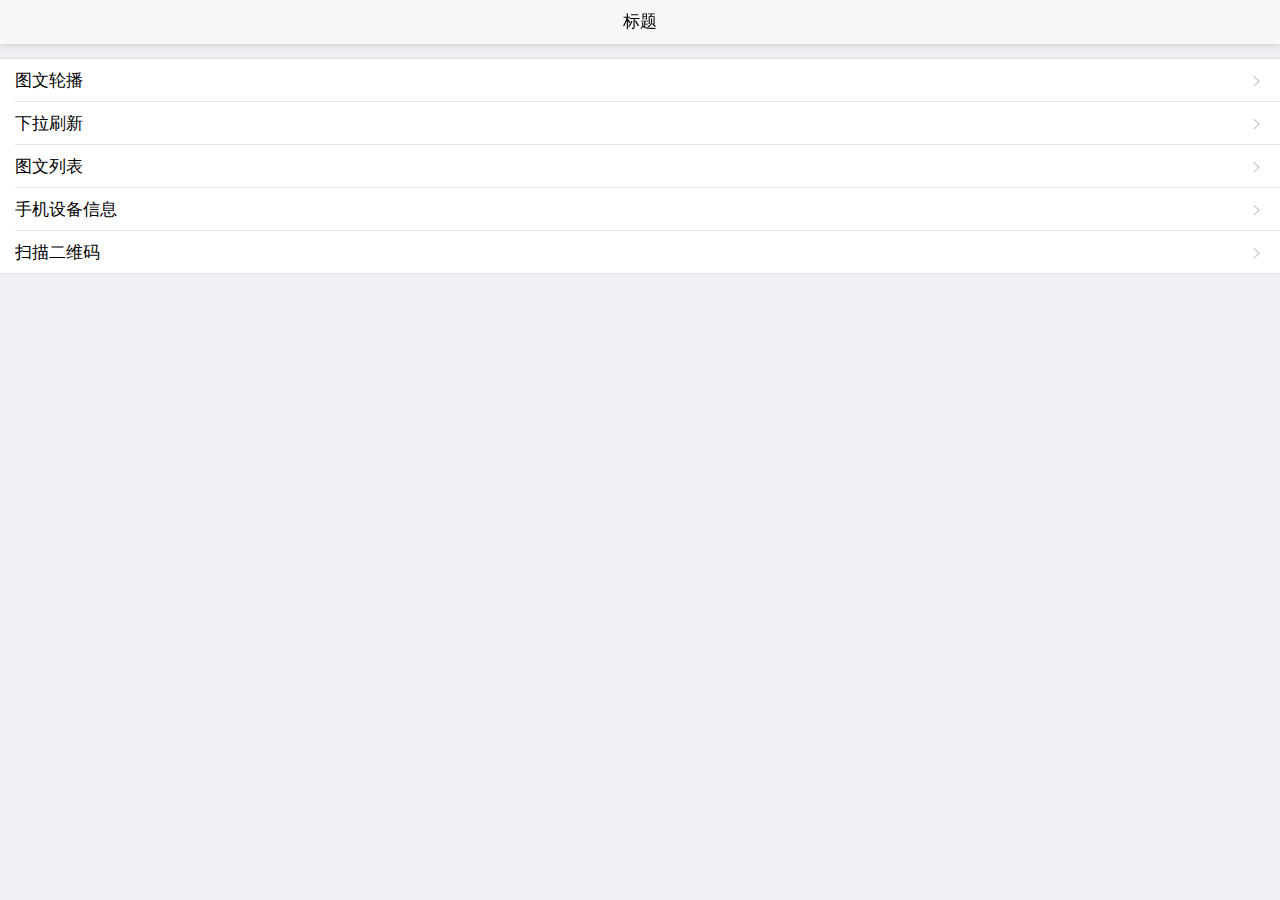
<file: index.html>
<!doctype html>
<html>

	<head>
		<meta charset="UTF-8">
		<title></title>
		<meta name="viewport" content="width=device-width,initial-scale=1,minimum-scale=1,maximum-scale=1,user-scalable=no" />
		<link href="css/mui.min.css" rel="stylesheet" />
		<script src="js/mui.min.js"></script>
		<script type="text/javascript">
			// 1：给a标签批量注册单击事件
			mui.ready(function() { // 此函数只调用一次，用匿名函数
				mui(".mui-table-view-cell").on('tap', 'a', function() { // 调用webview的方式来显示页面
					//获取id，this代表a标签
					var lang = this.getAttribute("lang");
					//					alert(lang);
					//					//传值给详情页面，通知加载新数据
					//					mui.fire(detail, 'getDetail', {
					//						id: id
					//					});
					//打开新闻详情
					mui.openWindow({
						url: lang
					});
				})
			}); // 当页面加载完毕时调用此函数
		</script>
	</head>

	<body>
		<header class="mui-bar mui-bar-nav">
			<h1 class="mui-title">标题</h1>
		</header>
		<div class="mui-content">
			<ul class="mui-table-view">
				<li class="mui-table-view-cell">
					<a class="mui-navigate-right" lang="slider.html">
						图文轮播
					</a>
				</li>
				<li class="mui-table-view-cell">
					<a class="mui-navigate-right" lang="listHead.html">
						下拉刷新
					</a>
				</li>
				<li class="mui-table-view-cell">
					<a class="mui-navigate-right" lang="list.html">
						图文列表
					</a>
				</li>
				<li class="mui-table-view-cell">
					<a class="mui-navigate-right" lang="device.html">
						手机设备信息
					</a>
				</li>
				<li class="mui-table-view-cell">
					<a class="mui-navigate-right" lang="barcode.html">
						扫描二维码
					</a>
				</li>
			</ul>
		</div>

	</body>

</html>
</file>
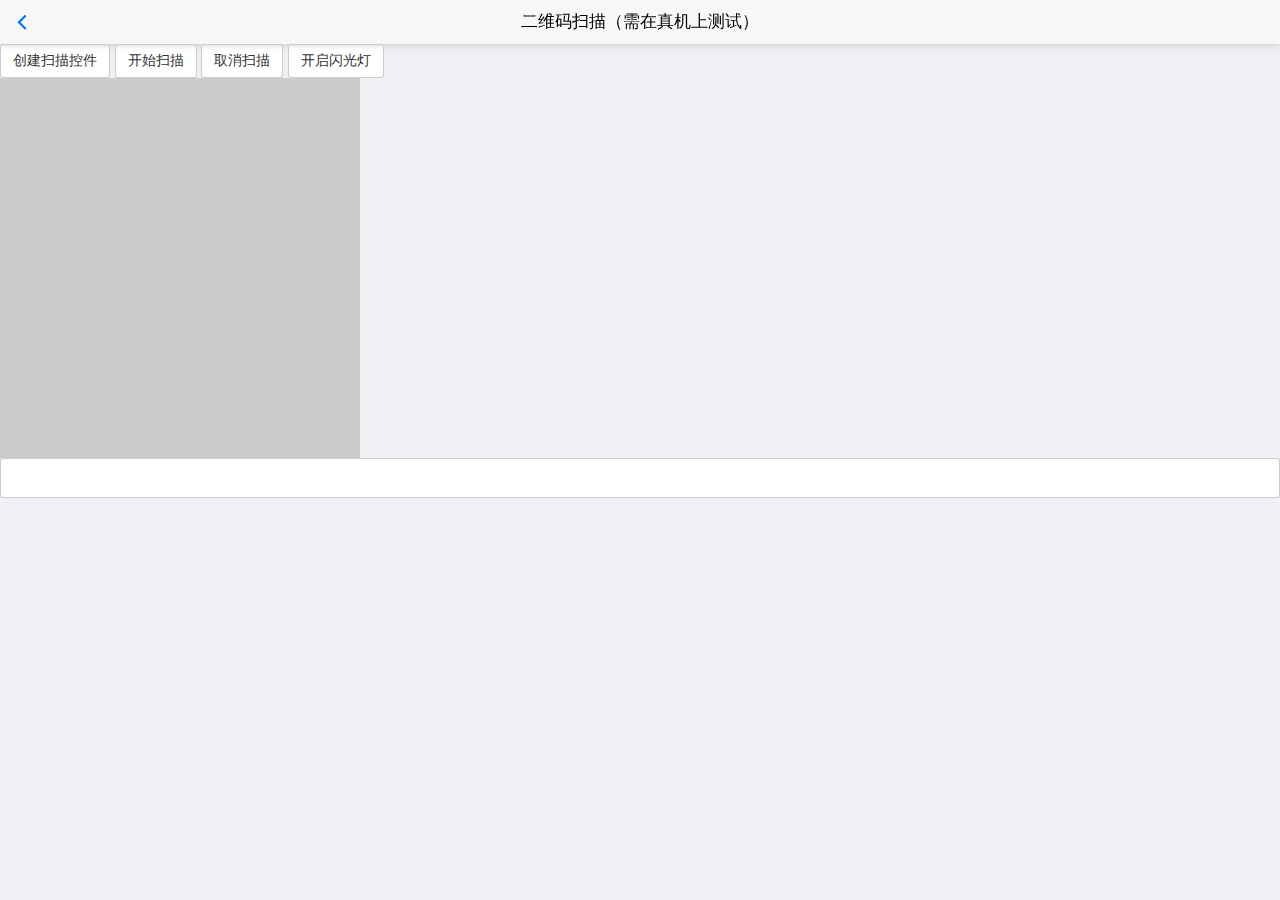
<file: barcode.html>
<!doctype html>
<html>

	<head>
		<meta charset="UTF-8">
		<title></title>
		<meta name="viewport" content="width=device-width,initial-scale=1,minimum-scale=1,maximum-scale=1,user-scalable=no" />
		<link href="css/mui.min.css" rel="stylesheet" />
		<style type="text/css">
			html,
			body {
				margin: 0px;
				padding: 0px;
				height: 100%;
			}
			
			#bcid {
				background: #CCC;
				height: 380px;
				width: 360px;
			}
		</style>

		<script src="js/mui.min.js"></script>
		<script type="text/javascript">
			// 扩展API加载完毕后调用onPlusReady回调函数 
			//document.addEventListener("plusready", onPlusReady, false);
			// 扩展API加载完毕，现在可以正常调用扩展API
			//function onPlusReady() {
			//	var e = document.getElementById("scan");
			//	e.removeAttribute("disabled");
			//}
			var scan = null;
			mui.plusReady(function() {
				// 手机设备准备就绪时，可创建扫描控件，且创建一次
				scan = new plus.barcode.Barcode('bcid');
				// 扫描成功事件则绑定一个函数onmarked
				scan.onmarked = onmarked;
			});
			
			// 绑定函数（type-二维码类型，result-扫描得到的数据）
			function onmarked(type, result) {
				var text = '未知: ';
				switch(type) {
					case plus.barcode.QR:
						text = 'QR: ';
						break;
					case plus.barcode.EAN13:
						text = 'EAN13: ';
						break;
					case plus.barcode.EAN8:
						text = 'EAN8: ';
						break;
				}
				//alert(text + result);
				var txt = document.querySelector('#text');
				txt.value = text + result; // #text是一个input标签
			}

			function startRecognize() {
			//	scan = new plus.barcode.Barcode('bcid');
			//	scan.onmarked = onmarked;
			}

			function startScan() {
				scan.start();
			}

			function cancelScan() {
				scan.cancel();
			}
			var isOpen = false;
			function setFlash() {
				isOpen = !isOpen;
				scan.setFlash(isOpen);
			}
		</script>
	</head>

	<body>
		<header class="mui-bar mui-bar-nav">
			<a class="mui-action-back mui-icon mui-icon-left-nav mui-pull-left"></a>
			<h1 class="mui-title">二维码扫描（需在真机上测试）</h1>
		</header>
		<div class="mui-content">
			<!-- 四个按钮捆绑了事件 -->
			<input type='button' onclick='startRecognize()' value='创建扫描控件' />
			<input type='button' onclick='startScan()' value='开始扫描' />
			<input type='button' onclick='cancelScan()' value='取消扫描' />
			<input type='button' onclick='setFlash()' value='开启闪光灯' />
			<div id="bcid"></div>
			<input type='text' id='text' />
		</div>

	</body>

</html>
</file>
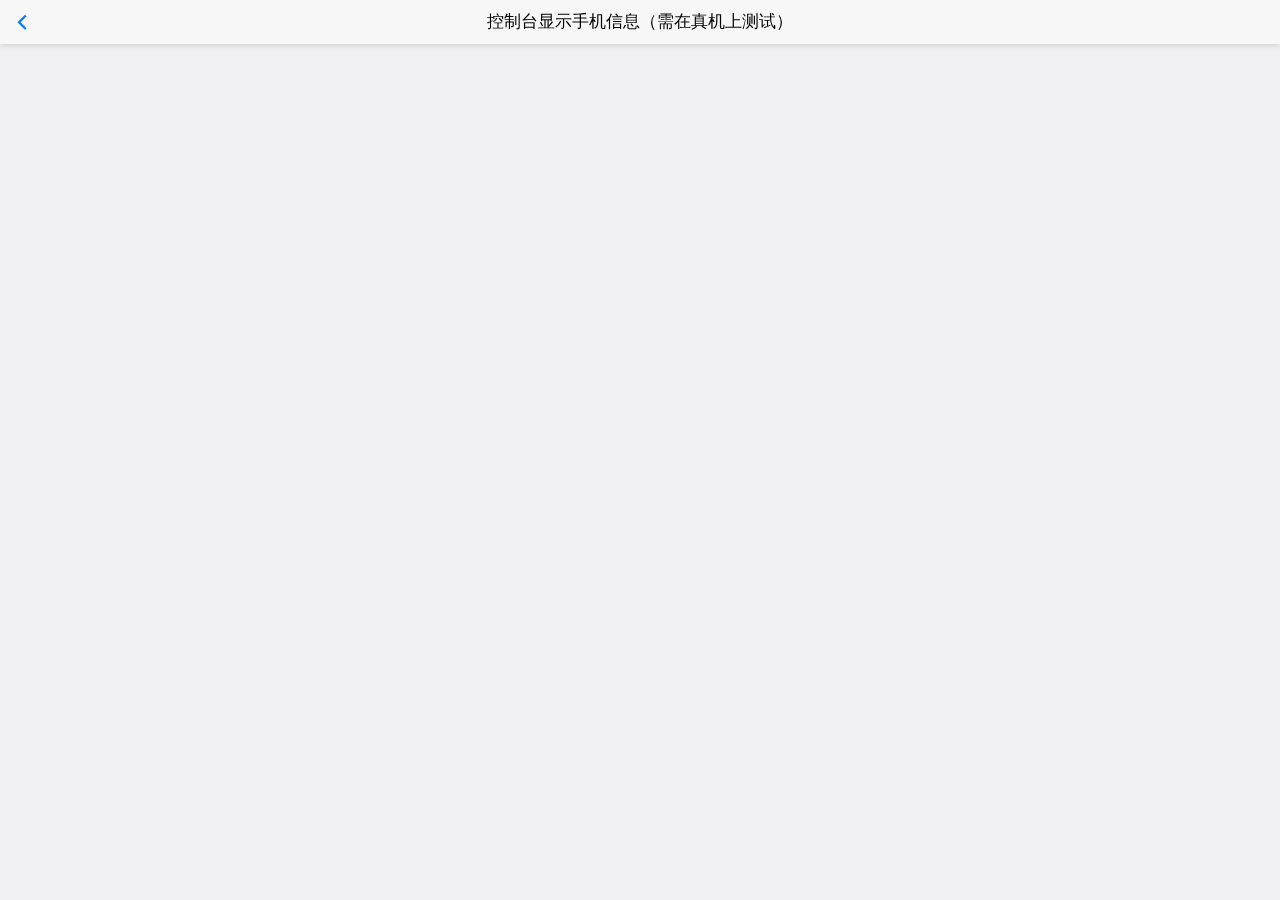
<file: device.html>
<!doctype html>
<html>

	<head>
		<meta charset="UTF-8">
		<title></title>
		<meta name="viewport" content="width=device-width,initial-scale=1,minimum-scale=1,maximum-scale=1,user-scalable=no" />
		<link href="css/mui.min.css" rel="stylesheet" />
		<script src="js/mui.min.js"></script>
		<script type="text/javascript">
			//mui.ready(); // 页面加载完毕
			mui.plusReady(function() { // 手机就绪完毕
				console.info("imei: " + plus.device.imei);
				console.info("vendor: " + plus.device.vendor);
				plus.device.dial('10086', true);
			});
		</script>
	</head>

	<body>
		<header class="mui-bar mui-bar-nav">
			<a class="mui-action-back mui-icon mui-icon-left-nav mui-pull-left"></a>
			<h1 class="mui-title">控制台显示手机信息（需在真机上测试）</h1>
		</header>

	</body>

</html>
</file>
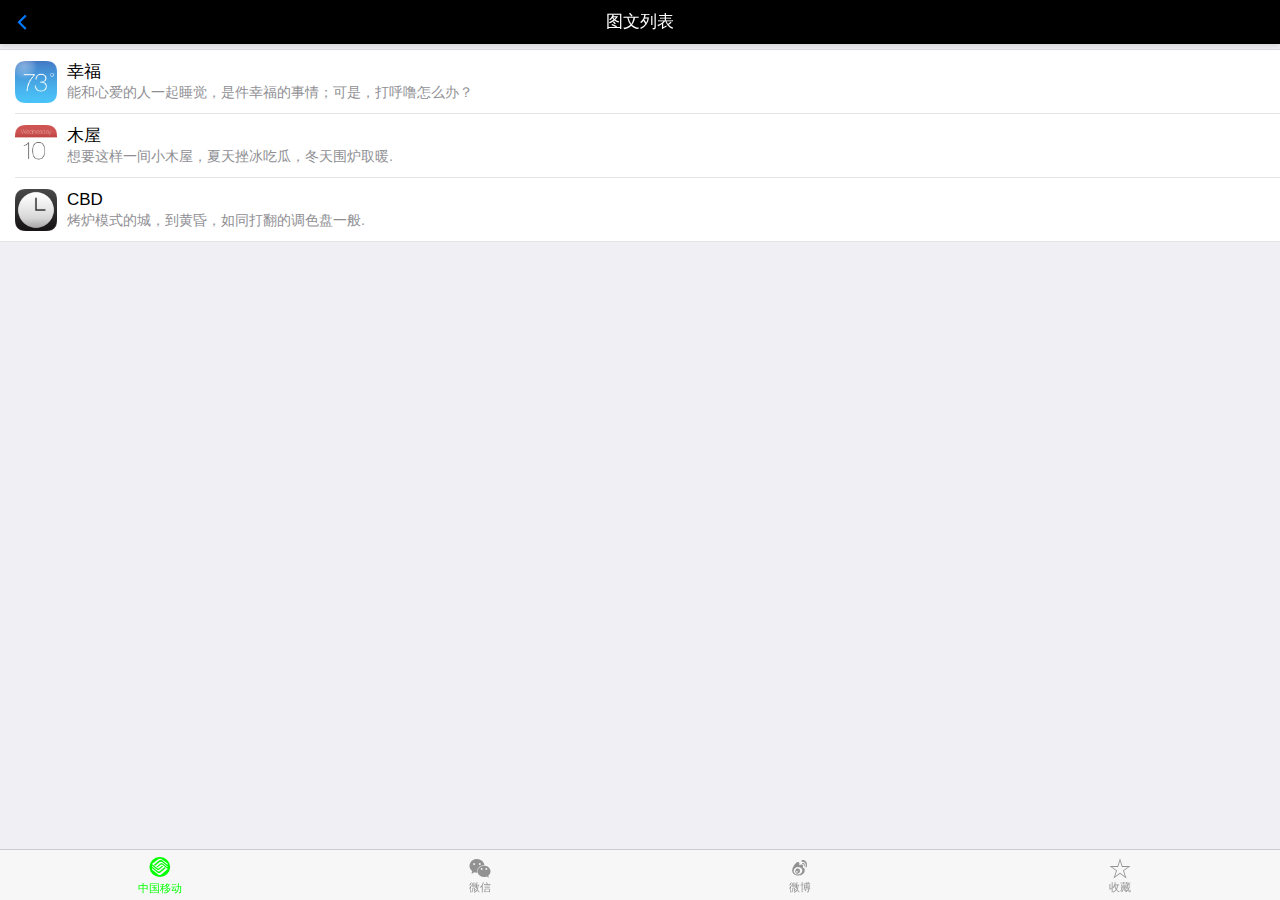
<file: list.html>
<!DOCTYPE html>
<!--HTML5的声明-->
<html>

	<head>
		<meta charset="utf-8">
		<!--页面支持屏幕自动适配-->
		<meta name="viewport" content="width=device-width,initial-scale=1,minimum-scale=1,maximum-scale=1,user-scalable=no" />
		<title></title>
		<script src="js/mui.min.js"></script>
		<link href="css/mui.min.css" rel="stylesheet" />
		<link href="css/iconfont.css" rel="stylesheet" />
		<!--自定义样式表，从上向下加载，下面CSS会覆盖上面CSS-->
		<style type="text/css">
			.mui-bar-nav{ 
				background: #000; 
			} 
			.mui-bar .mui-title{ 
				color: #fff; 
			}
			.mui-bar-tab .mui-tab-item.mui-active {
    				color: #00ff00;
    			}
    			.mui-bar-nav ~ .mui-content {
    				padding-top: 35px;
    			}
		</style>
		<!--mui页面初始化使用，后面下拉刷新会添加代码-->
		<!--
		<script type="text/javascript" charset="utf-8">
			mui.init();
		</script>
		-->
	</head>

	<body>
		<!--
    	作者：1797288700@qq.com
    	时间：2018-04-08
    	描述：mh ml mt
    -->
    		<header class="mui-bar mui-bar-nav">
    		    <a class="mui-action-back mui-icon mui-icon-left-nav mui-pull-left"></a>
    		    <h1 class="mui-title">图文列表</h1>
    		</header>
		<!--除顶部导航、底部选项卡两个控件之外，其它控件都建议放在.mui-content控件内-->
		<div class="mui-content">
		  <ul class="mui-table-view">
		      <li class="mui-table-view-cell mui-media">
		          <a href="javascript:;">
		              <img class="mui-media-object mui-pull-left" src="img/weather.png">
		              <div class="mui-media-body">
		                  幸福
		                  <p class="mui-ellipsis">能和心爱的人一起睡觉，是件幸福的事情；可是，打呼噜怎么办？</p>
		              </div>
		          </a>
		      </li>
		      <li class="mui-table-view-cell mui-media">
		          <a href="javascript:;">
		              <img class="mui-media-object mui-pull-left" src="img/calendar.png">
		              <div class="mui-media-body">
		                  木屋
		                  <p class="mui-ellipsis">想要这样一间小木屋，夏天挫冰吃瓜，冬天围炉取暖.</p>
		              </div>
		          </a>
		      </li>
		      <li class="mui-table-view-cell mui-media">
		          <a href="javascript:;">
		              <img class="mui-media-object mui-pull-left" src="img/clock.png">
		              <div class="mui-media-body">
		                  CBD
		                  <p class="mui-ellipsis">烤炉模式的城，到黄昏，如同打翻的调色盘一般.</p>
		              </div>
		          </a>
		      </li>
		  </ul>  
		</div>
		
		
		<nav class="mui-bar mui-bar-tab">
			<a class="mui-tab-item mui-active">
				<span class="mui-icon iconfont icon-yidong"></span>
				<span class="mui-tab-label">中国移动</span>
			</a>
			<a class="mui-tab-item">
				<span class="mui-icon mui-icon-weixin"></span>
				<span class="mui-tab-label">微信</span>
			</a>
			<a class="mui-tab-item">
				<span class="mui-icon mui-icon-weibo"></span>
				<span class="mui-tab-label">微博</span>
			</a>
			<a class="mui-tab-item">
				<span class="mui-icon mui-icon-star"></span>
				<span class="mui-tab-label">收藏</span>
			</a>
		</nav>
	</body>

</html>
</file>
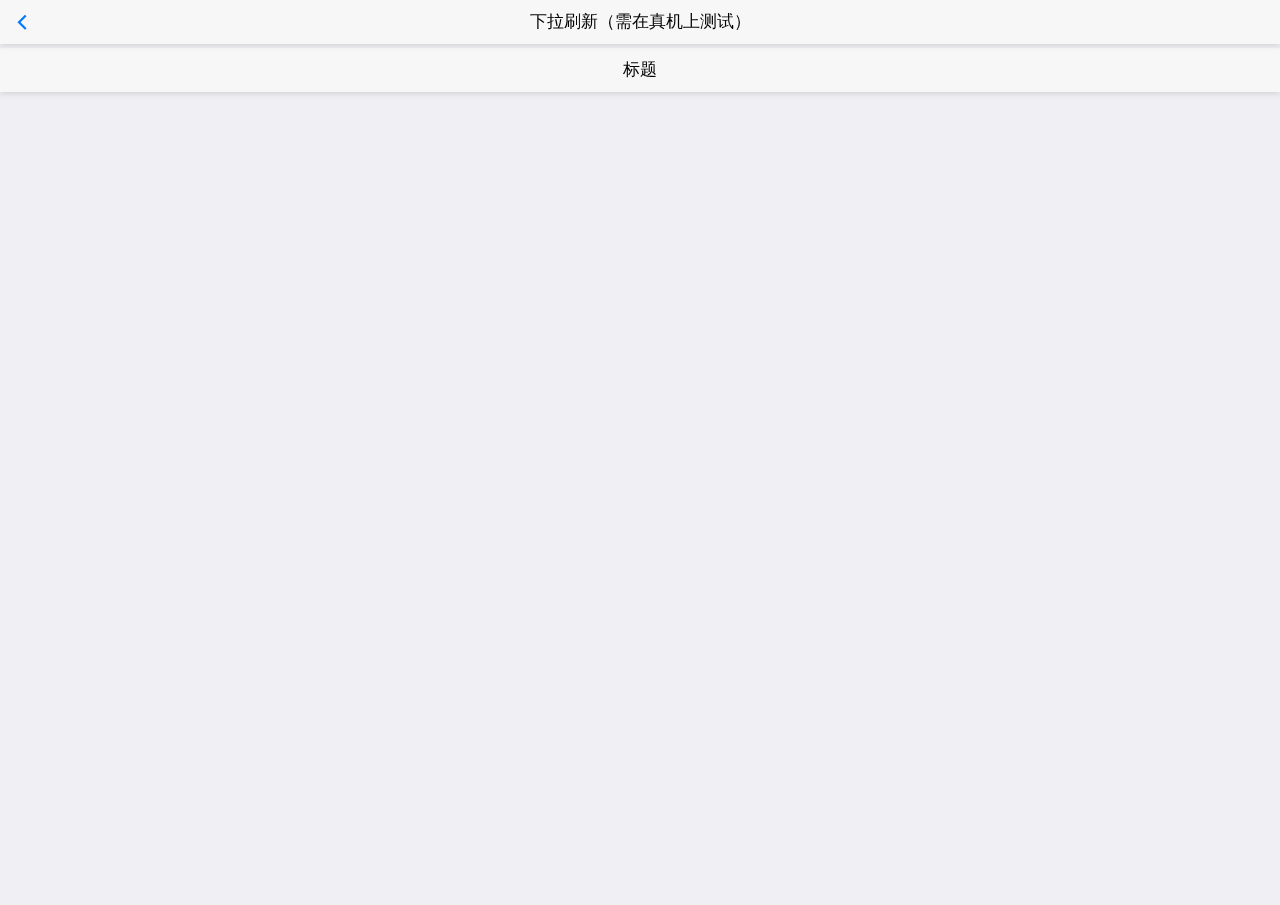
<file: listHead.html>
<!doctype html>
<html>

	<head>
		<meta charset="UTF-8">
		<title></title>
		<meta name="viewport" content="width=device-width,initial-scale=1,minimum-scale=1,maximum-scale=1,user-scalable=no" />
		<link href="css/mui.min.css" rel="stylesheet" />
		<script src="js/mui.min.js"></script>
		<script type="text/javascript">
			mui.init({
				// 配置下拉刷新子页面
				subpages: [{
					url: 'listView.html', //下拉刷新内容页面地址
					id: 'listView.html', //内容页面标志
					styles: {
						top: '48px' //内容页面顶部位置,需根据实际页面布局计算，若使用标准mui导航，顶部默认为48px；
					}
				}]
			});
		</script>
	</head>

	<body>
		<header class="mui-bar mui-bar-nav">
		    <a class="mui-action-back mui-icon mui-icon-left-nav mui-pull-left"></a>
		    <h1 class="mui-title">下拉刷新（需在真机上测试）</h1>
		</header>

	</body>

</html>
</file>
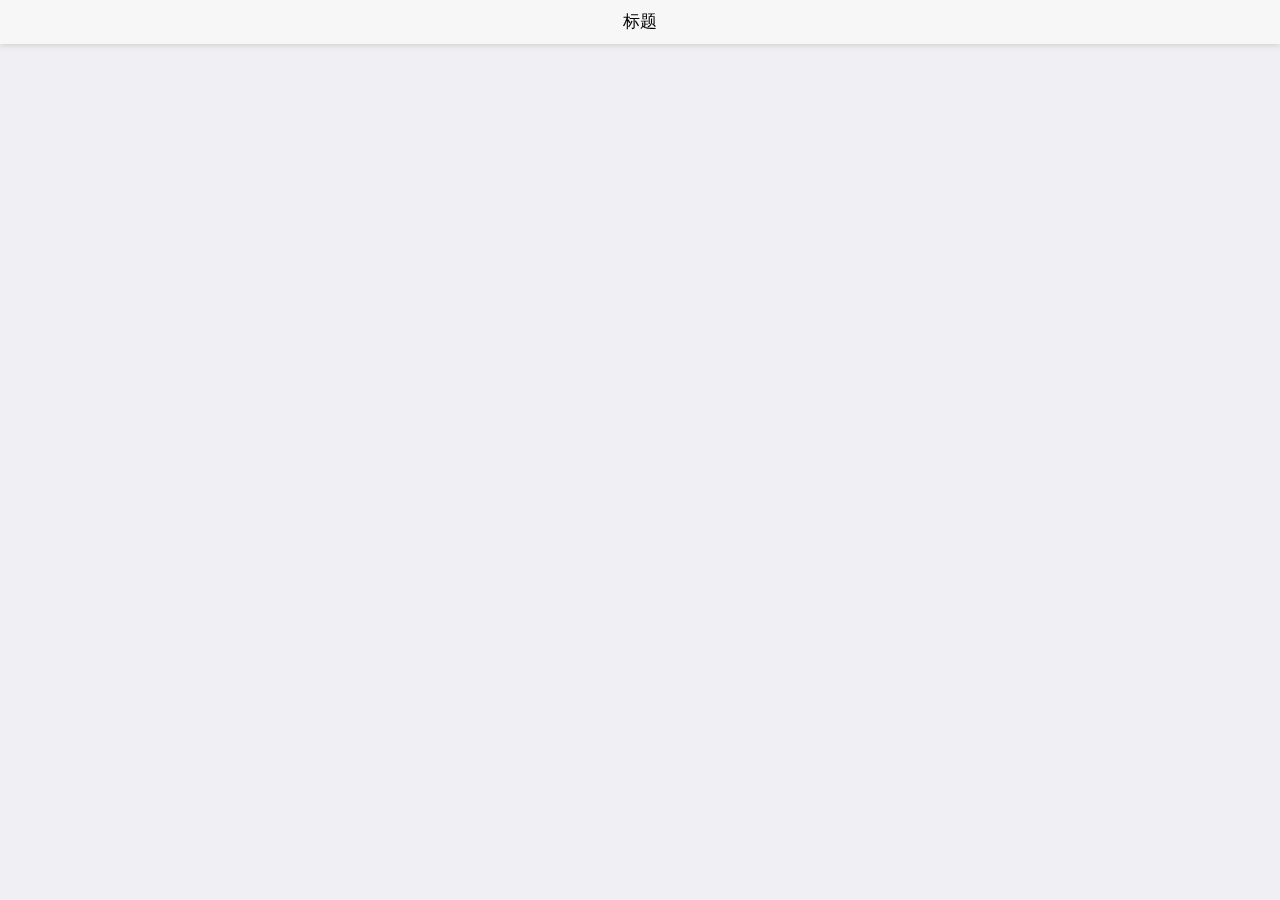
<file: listView.html>
<!doctype html>
<html>

	<head>
		<meta charset="UTF-8">
		<title></title>
		<meta name="viewport" content="width=device-width,initial-scale=1,minimum-scale=1,maximum-scale=1,user-scalable=no" />
		<link href="css/mui.min.css" rel="stylesheet" />
		<script src="js/mui.min.js"></script>
		<script type="text/javascript">
			mui.init({
				pullRefresh: {
					container: "#refreshContainer", //下拉刷新容器标识，querySelector能定位的css选择器均可，比如：id、.class等
					down: {
						height: 50, //可选,默认50.触发下拉刷新拖动距离,
						auto: true, //可选,默认false.首次加载自动下拉刷新一次
						contentdown: "下拉可以刷新", //可选，在下拉可刷新状态时，下拉刷新控件上显示的标题内容
						contentover: "释放立即刷新", //可选，在释放可刷新状态时，下拉刷新控件上显示的标题内容
						contentrefresh: "正在刷新...", //可选，正在刷新状态时，下拉刷新控件上显示的标题内容
						//当触发下拉刷新动作时调用的函数
						// callback: ajaxDate() 加了括号即函数的调用，不加()为函数的注册--符合条件时才会调用此函数
						callback: ajaxDate //必选，刷新函数，根据具体业务来编写，比如通过ajax从服务器获取新数据；
					}
				}
			});

			function ajaxDate() {
				//alert("向后台发送ajax请求......");	
				// 向服务器发送请求数据
				mui.ajax('http://hiwbs101083.jsp.jspee.com.cn/json.txt', {
					dataType: 'json', //服务器返回json格式数据
					type: 'post', //HTTP请求类型
					timeout: 10000, //超时时间设置为10秒；
					//crossDomain: true,
					success: function(data) { // [{},{},{}]
						//服务器返回响应,可以是XML或者JSON,建议JSON格式,此处JSON数组
						// 1: 获取当前ul
						var ul = document.querySelector('.mui-table-view');
						// 更新数据，先清空之前的数据
						ul .innerText = '';
						// 2: 通过js动态创建一个li标签(并且添加样式)
						mui.each(data, function(index, item) {
							var li = document.createElement('li');
							li.className = 'mui-table-view-cell mui-media';
							// 3: 给li添加数据
							li.innerHTML = '<img class="mui-media-object mui-pull-right" src="' + item.imgUrl + '">\
 											<div class="mui-media-body">' + item.title + '\
 												<p class="mui-ellipsis">' + item.content + '</p>\
 											</div>';
							// 4: 把当前li添加到ul中(first-child)
							ul.insertBefore(li, ul.firstChild);
						});
						// 5: 结束下拉刷新
						mui('#refreshContainer').pullRefresh().endPulldownToRefresh();
					},
					error: function(xhr, type, errorThrown) {
						console.log("出错信息:" + type);
						mui('#refreshContainer').pullRefresh().endPulldownToRefresh();
					}
				});
			}
		</script>
	</head>

	<body>
		<header class="mui-bar mui-bar-nav">
			<h1 class="mui-title">标题</h1>
		</header>
		<!--下拉刷新容器无需mui-content，因为在head已设置了间距-->
		<!--下拉刷新容器-->
		<div id="refreshContainer" class="mui-content mui-scroll-wrapper">
			<div class="mui-scroll">
				<!--可填写任意下拉刷新的数据，此处ml-->
				<!--数据列表-->
				<!--
                	<ul class="mui-table-view mui-table-view-chevron">
                -->
				<ul class="mui-table-view">
					<!--
					<li class="mui-table-view-cell mui-media">
						<a href="javascript:;">
							<img class="mui-media-object mui-pull-left" src="http://placehold.it/40x30">
							<div class="mui-media-body">
								幸福
								<p class="mui-ellipsis">能和心爱的人一起睡觉，是件幸福的事情；可是，打呼噜怎么办？</p>
							</div>
						</a>
					</li>
					-->
				</ul>

				</ul>
			</div>
		</div>
	</body>

</html>
</file>
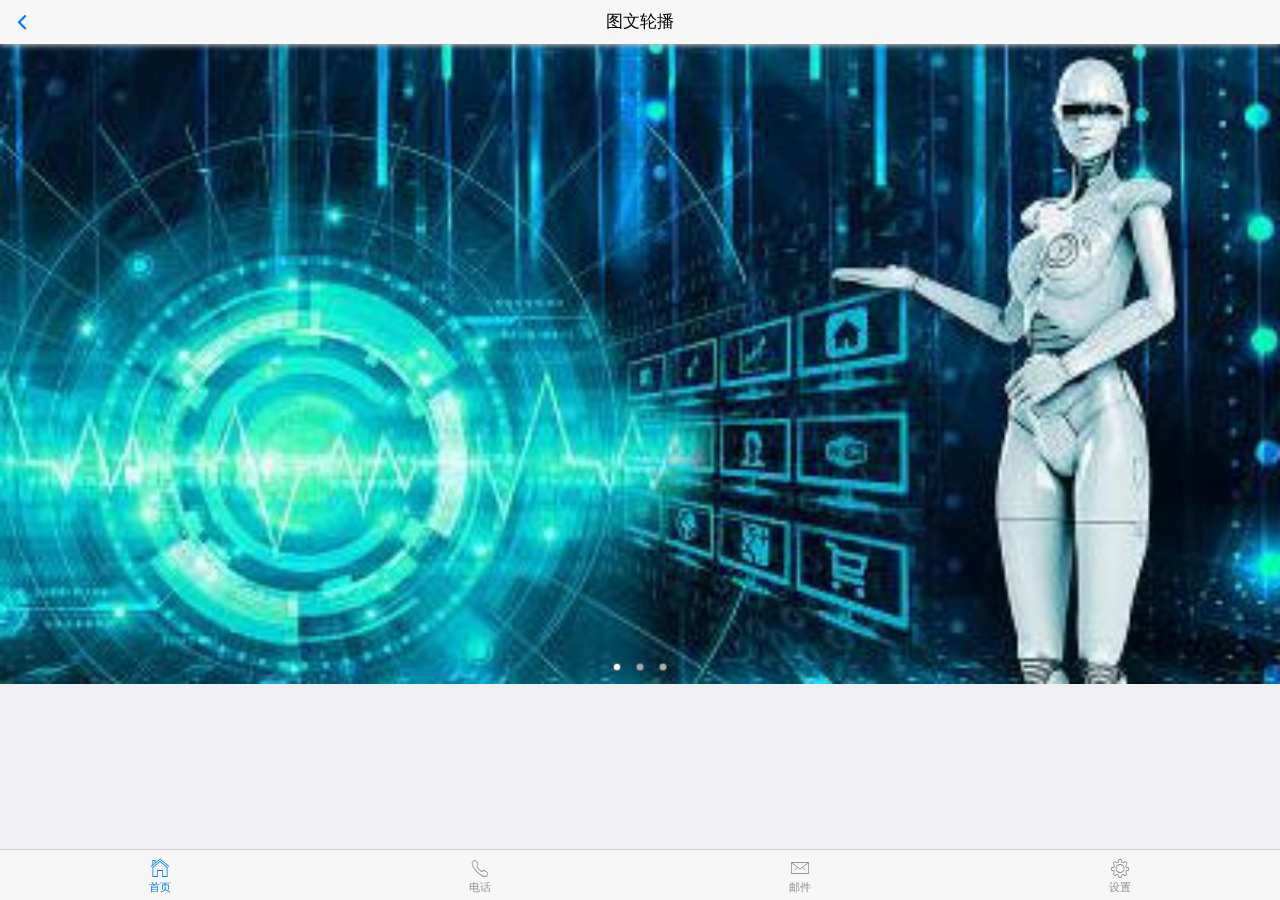
<file: slider.html>
<!doctype html>
<html>

	<head>
		<meta charset="UTF-8">
		<title></title>
		<meta name="viewport" content="width=device-width,initial-scale=1,minimum-scale=1,maximum-scale=1,user-scalable=no" />
		<link href="css/mui.min.css" rel="stylesheet" />
		<script src="js/mui.min.js"></script>
		<!--
		<script type="text/javascript">
			mui.init()
		</script>
		-->
	</head>

	<body>
		<header class="mui-bar mui-bar-nav">
		    <a class="mui-action-back mui-icon mui-icon-left-nav mui-pull-left"></a>
		    <h1 class="mui-title">图文轮播</h1>
		</header>
		<div class="mui-content">
		   	<div id="slider" class="mui-slider" >
		   	  <div class="mui-slider-group mui-slider-loop">
		   	    <!-- 额外增加的一个节点(循环轮播：第一个节点是最后一张轮播) -->
		   	    <div class="mui-slider-item mui-slider-item-duplicate">
		   	      <a href="#">
		   	        <img src="img/pic03.jpg">
		   	      </a>
		   	    </div>
		   	    <!-- 第一张 -->
		   	    <div class="mui-slider-item">
		   	      <a href="#">
		   	        <img src="img/pic01.jpg">
		   	      </a>
		   	    </div>
		   	    <!-- 第二张 -->
		   	    <div class="mui-slider-item">
		   	      <a href="#">
		   	        <img src="img/pic02.jpg">
		   	      </a>
		   	    </div>
		   	    <!-- 第三张 -->
		   	    <div class="mui-slider-item">
		   	      <a href="#">
		   	        <img src="img/pic03.jpg">
		   	      </a>
		   	    </div>
		   	    <!-- 额外增加的一个节点(循环轮播：最后一个节点是第一张轮播) -->
		   	    <div class="mui-slider-item mui-slider-item-duplicate">
		   	      <a href="#">
		   	        <img src="img/pic01.jpg">
		   	      </a>
		   	    </div>
		   	  </div>
		   	  <div class="mui-slider-indicator">
		   	    <div class="mui-indicator mui-active"></div>
		   	    <div class="mui-indicator"></div>
		   	    <div class="mui-indicator"></div>
		   	  </div>
		   	</div>
		</div>
		<nav class="mui-bar mui-bar-tab">
		    <a class="mui-tab-item mui-active">
		        <span class="mui-icon mui-icon-home"></span>
		        <span class="mui-tab-label">首页</span>
		    </a>
		    <a class="mui-tab-item">
		        <span class="mui-icon mui-icon-phone"></span>
		        <span class="mui-tab-label">电话</span>
		    </a>
		    <a class="mui-tab-item">
		        <span class="mui-icon mui-icon-email"></span>
		        <span class="mui-tab-label">邮件</span>
		    </a>
		    <a class="mui-tab-item">
		        <span class="mui-icon mui-icon-gear"></span>
		        <span class="mui-tab-label">设置</span>
		    </a>
		</nav>
	</body>

</html>
</file>
<file: css/iconfont.css>
@font-face {font-family: "iconfont";
  src: url('iconfont.eot?t=1523167193286'); /* IE9*/
  src: url('../fonts/iconfont.ttf?t=1523167193286') format('truetype'); /* chrome, firefox, opera, Safari, Android, iOS 4.2+*/
}

.iconfont {
  font-family:"iconfont" !important;
  font-size:16px;
  font-style:normal;
  -webkit-font-smoothing: antialiased;
}

.icon-jiansheyinxing:before { content: "\e654"; }

.icon-haiguan:before { content: "\e6ac"; }

.icon-dianxin:before { content: "\e605"; }

.icon-yidong:before { content: "\e614"; }
</file>
